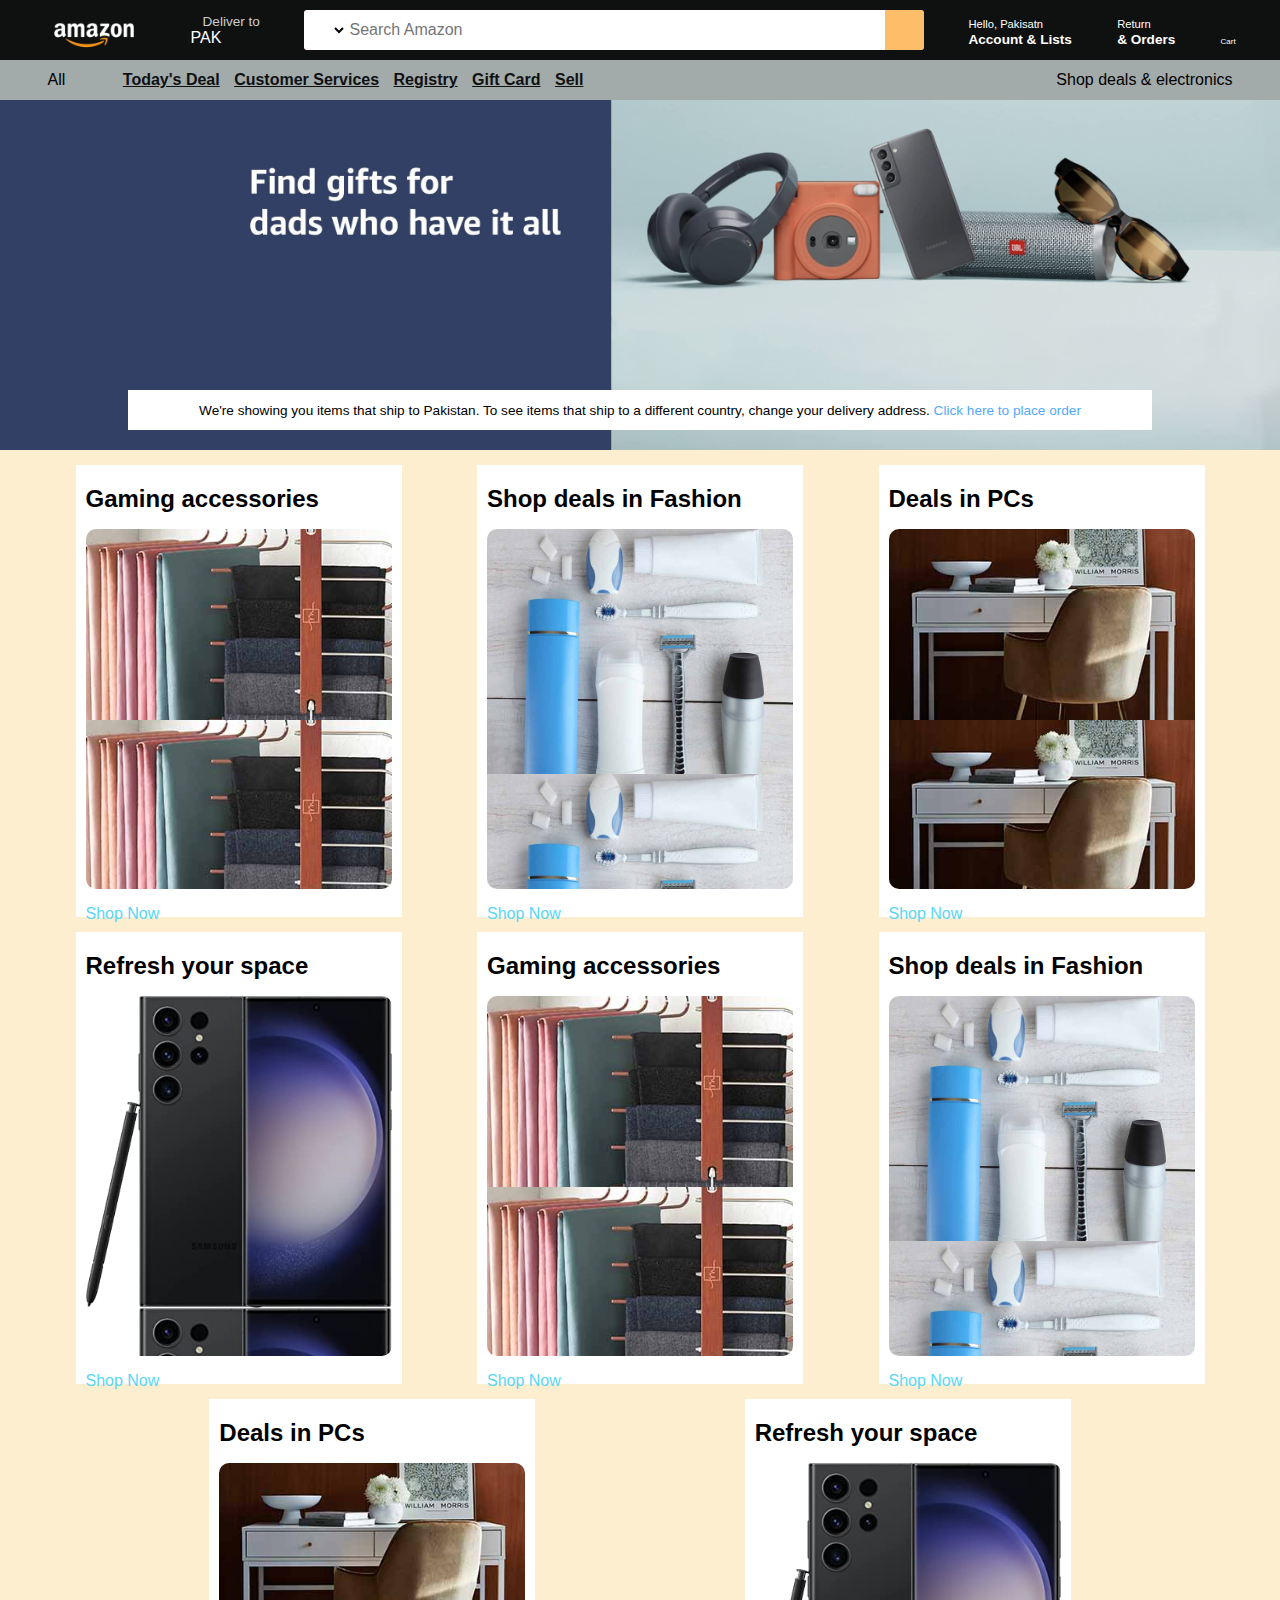
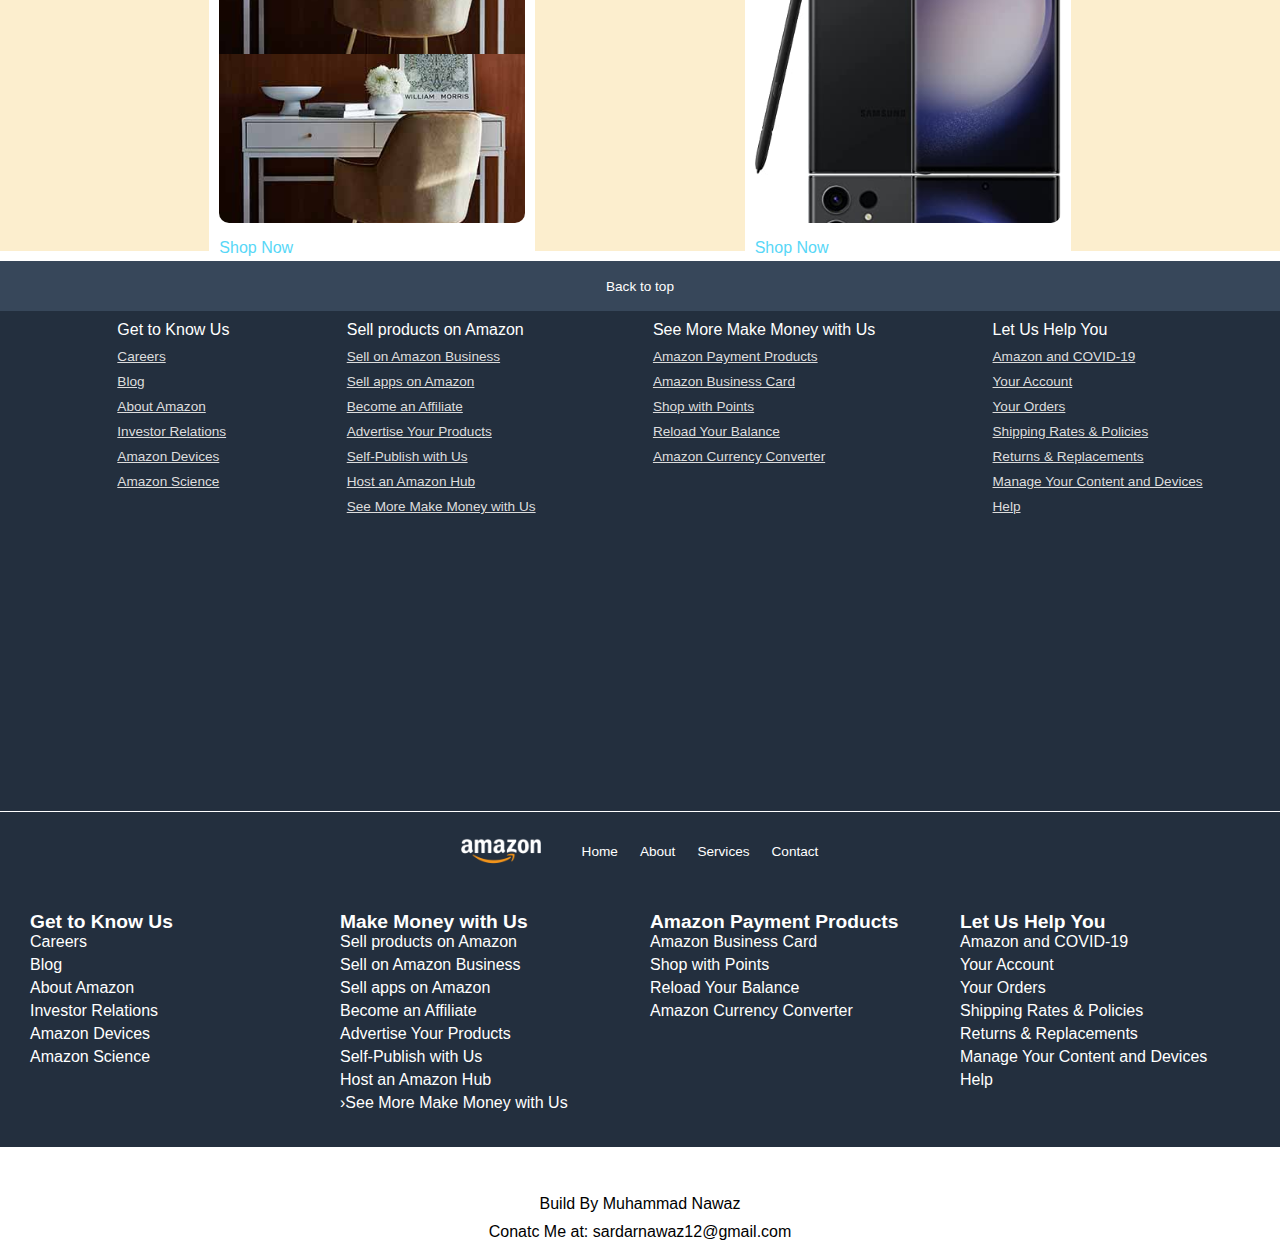
<file: index.html>
<!DOCTYPE html>
<html lang="en">
<head>
    <meta charset="UTF-8">
    <meta name="viewport" content="width=device-width, initial-scale=1.0">
    <title>Amazon</title>
    <link rel="stylesheet" href="style.css">
    <link rel="stylesheet" href="https://cdnjs.cloudflare.com/ajax/libs/font-awesome/6.5.2/css/all.min.css" integrity="sha512-SnH5WK+bZxgPHs44uWIX+LLJAJ9/2PkPKZ5QiAj6Ta86w+fsb2TkcmfRyVX3pBnMFcV7oQPJkl9QevSCWr3W6A==" crossorigin="anonymous" referrerpolicy="no-referrer" />
</head>
<body>
    <header>
<div class="navbar">


    <div class="nav-logo border">
        <div class="logo"></div>
</div>
<div class="nav-address border">
    <p class="add-first">Deliver to </p>
    <div class="add-icon">
        <i class="fa-solid fa-location-dot"></i>
                <p  class="add-second">PAK</p>
    </div>
</div>

<div class="nav-search">
    <select class="search-select">
        <option value="All"></option>
    </select>
    <input class="search-text" type="text" placeholder="Search Amazon">
    <div class="search-icon">
    <i class="fa-solid fa-magnifying-glass "></i>

    </div>

</div>
<!-- Box 5 -->
<div class="nav-sign border">
<p><span>Hello, Pakisatn</span></p>
<p class="nav-second">Account & Lists</p>
</div>
<div class="nav-sign border">
    <p><span>Return</span></p>
    <p class="nav-second">& Orders</p>
    </div>
    <!-- car div -->
 <div class="nav-cart border">
    <i class="fa-solid fa-cart-shopping"></i>
    Cart
 </div>
</div>
 <!-- panel-->
<div class="panel">
    <div class="panel-all">
        <i class="fa-solid fa-bars"></i>
        All
    </div>
    <div class="panel-option">
<a href="#">Today's Deal</a>
<a href="#">Customer Services</a>
<a href="#">Registry</a>
<a href="#">Gift Card</a>
<a href="#">Sell</a>


    </div>
    <div class="panel-deals">
        Shop deals & electronics
    </div>
</div>
<div class="hero-section">
    <div class="hero-message">
        <p>We're showing you items that ship to Pakistan. To see items that ship to a different country, change your delivery address.
            <a>Click here to place order</a></p>
    </div>
</div>
</header>

<!-- Box Section -->
 <div class="shop-section">
<div class="box-1 box">
<div class="box-content">
    <h2>Gaming accessories
    </h2>
     <div class="box-img" style="background-image: url('box1_image.jpg');">
</div>
<p>Shop Now</p>

 </div>


</div>
<div class="box-2 box">
    <div class="box-content">
        <h2>Shop deals in Fashion

        </h2>
         <div class="box-img" style="background-image: url('box2_image.jpg');">
    </div>
    <p>Shop Now</p>
    
     </div>
</div>
<div class="box-3 box">
    <div class="box-content">
    <h2>Deals in PCs

    </h2>
     <div class="box-img" style="background-image: url('box3_image.jpg');">
</div>
<p>Shop Now</p>

 </div></div>
<div class="box-4 box">
    <div class="box-content">
        <h2>Refresh your space

        </h2>
         <div class="box-img" style="background-image: url('box4_image.jpg');">
    </div>
    <p>Shop Now</p>
    
     </div>
</div>
<div class="box-1 box">
    <div class="box-content">
        <h2>Gaming accessories
        </h2>
         <div class="box-img" style="background-image: url('box1_image.jpg');">
    </div>
    <p>Shop Now</p>
    
     </div>
    
    
    </div>
    <div class="box-2 box">
        <div class="box-content">
            <h2>Shop deals in Fashion
    
            </h2>
             <div class="box-img" style="background-image: url('box2_image.jpg');">
        </div>
        <p>Shop Now</p>
        
         </div>
    </div>
    <div class="box-3 box">
        <div class="box-content">
        <h2>Deals in PCs
    
        </h2>
         <div class="box-img" style="background-image: url('box3_image.jpg');">
    </div>
    <p>Shop Now</p>
    
     </div></div>
    <div class="box-4 box">
        <div class="box-content">
            <h2>Refresh your space
    
            </h2>
             <div class="box-img" style="background-image: url('box4_image.jpg');">
        </div>
        <p>Shop Now</p>
        
         </div>
    </div>
    
 </div>

<div class="footer">
    <div class="foot-panel1">
Back to top
    </div>
    <div class="foot-panel2">
<ul>
    <p>Get to Know Us</p>
<a href="#">Careers</a>
<a href="#">Blog</a>
<a href="#">About Amazon</a>
<a href="#">Investor Relations</a>
<a href="#">Amazon Devices</a>
<a href="#">Amazon Science</a>

</ul>
<ul>
    <p>Sell products on Amazon</p>
<a href="#">Sell on Amazon Business</a>
<a href="#">Sell apps on Amazon</a>
<a href="#">Become an Affiliate</a>
<a href="#">Advertise Your Products</a>
<a href="#">Self-Publish with Us</a>
<a href="#">Host an Amazon Hub</a>
<a href="#">See More Make Money with Us</a>
</ul>
<ul>
    <p>See More Make Money with Us</p>
    <a href="#">Amazon Payment Products</a>
    <a href="#">Amazon Business Card</a>
    <a href="#">Shop with Points</a>
    <a href="#">Reload Your Balance</a>
    <a href="#">Amazon Currency Converter</a>

</ul>
<ul>

    <p>Let Us Help You</p>
<a href="#">Amazon and COVID-19</a>
<a href="#">Your Account</a>
<a href="#">Your Orders</a>
<a href="#">Shipping Rates & Policies</a>
<a href="#">Returns & Replacements</a>
<a href="#">Manage Your Content and Devices</a>
<a href="#">Help</a>
</ul>
    </div>
   <div class="foot-panel3">
    <div class="logo"></div>
    <ul class="menu">
        <li class="border"><a href="#">Home</a></li>
        <li  class="border"><a href="#">About</a></li>
        <li  class="border"><a href="#">Services</a></li>
        <li  class="border"><a href="#">Contact</a></li>
    </ul>
</div>
<div class="foot-panel4">
    <div class="pages">
        <div>
            <h3>Get to Know Us</h3>
            <a href="#">Careers</a>
            <a href="#">Blog</a>
            <a href="#">About Amazon</a>
            <a href="#">Investor Relations</a>
            <a href="#">Amazon Devices</a>
            <a href="#">Amazon Science</a>
        </div>
        <div>
            <h3>Make Money with Us</h3>
            <a href="#">Sell products on Amazon</a>
            <a href="#">Sell on Amazon Business</a>
            <a href="#">Sell apps on Amazon</a>
            <a href="#">Become an Affiliate</a>
            <a href="#">Advertise Your Products</a>
            <a href="#">Self-Publish with Us</a>
            <a href="#">Host an Amazon Hub</a>
            <a href="#">›See More Make Money with Us</a>
        </div>
        <div>
            <h3>Amazon Payment Products</h3>
            <a href="#">Amazon Business Card</a>
            <a href="#">Shop with Points</a>
            <a href="#">Reload Your Balance</a>
            <a href="#">Amazon Currency Converter</a>
        </div>
        <div>
            <h3>Let Us Help You</h3>
            <a href="#">Amazon and COVID-19</a>
            <a href="#">Your Account</a>
            <a href="#">Your Orders</a>
            <a href="#">Shipping Rates & Policies</a>
            <a href="#">Returns & Replacements</a>
            <a href="#">Manage Your Content and Devices</a>
            <a href="#">Help</a>
        </div>
    </div>
</div>
<div class="footer-bottom">
    <a href="#">Conditions of Use</a>
    <a href="#">Privacy Notice</a>
    <a href="#">Consumer Health Data Privacy Disclosure</a>
    <a href="#">Your Ads Privacy Choices</a>
    <p>Build By Muhammad Nawaz</p>
    <p>Conatc Me at: sardarnawaz12@gmail.com</p>

</div>
</div>
 </body>
</html>
</file>
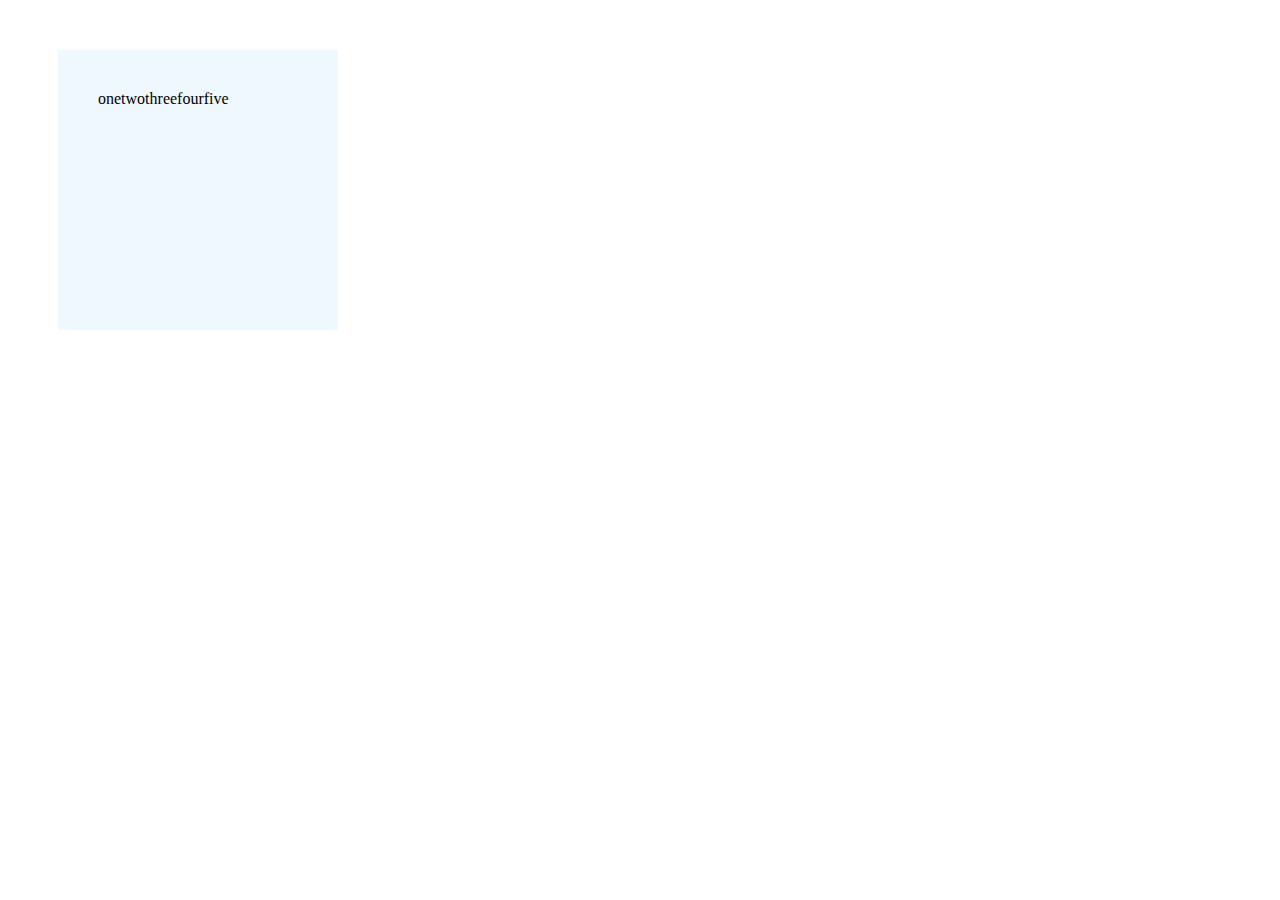
<file: flexbox.html>
<!DOCTYPE html>
<html lang="en">
<head>
    <meta charset="UTF-8">
    <meta name="viewport" content="width=device-width, initial-scale=1.0">
    <title>Flex Box</title>
</head>
<style>
.container{
margin: 50px;
padding: 40px;
background-color: aliceblue;
display: flex;
width: 200px;
height: 200px;


}


</style>
<body>
    <div class="container">
        <div class="one">one</div>
        <div class="two">two</div>
        <div class="three">three</div>
        <div class="four">four</div>
        <div class="five">five</div>
    </div>
</body>
</html>
</file>
<file: style.css>
* {
    margin: 0;
    font-family: Arial;
    box-sizing: border-box;
  }
.navbar{

    height: 60px;
    background-color: #0f1111;
    color: white;
    display: flex;
    align-items: center;
    justify-content: space-evenly;
}  
.nav-logo{
width: 100px;


}
.logo{
background-image: url('amazon_logo.png');
width: 100%;
background-size: cover;
height: 60px;
height: 50px;
margin-top: 3px;
}
.border{
border: 1.5px solid transparent;
}
.border:hover{
 border: 1.5px solid white;
}
.add-first{
color: #cccccc;
font-size: 0.85rem;
margin-left: 15px;
}
.add-icon{
    display: flex;
    align-items: center;
}
.add-second{

    margin-left: 3px;
}

.nav-search{
display: flex;
width:620px ;
background-color: pink;
height: 40px;
border-radius: 3px;
justify-content: space-evenly;
}
.nav-search:hover{

    border: 2px solid orange;
}
.search-select{
    background-color: #ffff;
    width: 50px;
    text-align: center;
    border-top-left-radius: 4px;
    border-bottom-left-radius: 4px;
    border: none;

}
.search-text{
    width: 100%;
    font-size: 1rem;
    border: none;
}
.search-icon{
display: flex;
justify-content: center;
align-items: center;
width: 45px;
background-color: #febd68;
border-top-right-radius: 4px;
border-bottom-right-radius: 4px;
color: #0f1111;
}
/* Box 4 */
span{
    font-size: 0.7rem;
}
.nav-second{
    font-size: 0.85rem;
    font-weight: 700;
}

/* Box 5  */
.nav-cart i{
font-size: 40px;

}
.nav-cart {
    font-size: 0.5rem;
    font-size: 700;
    
    }

    /* Panle */
    .panel{

        height: 40px;
        background-color: #a2aaaa;
        display: flex;
        align-items: center;
        justify-content: space-evenly;
    }
    .panel-option a{
        display: inline;
        margin-left: 10px;
        color: #0f1111;
    }
    .panel-option {
        width: 70%;
        font-size: 0,8rem;
        font-weight: 700;
    }

    /* Hero Section */
    .hero-section{
background-image: url('hero_image.jpg');
background-size: cover;
height: 350px;
display: flex;
justify-content: center;
align-items: end;


    }

    /*  */
    .hero-message{
        background-color: white;
        color:black;
        height: 40px;
        display: flex;
        align-items: center;
        justify-content: center;
        font-size: 0.85rem;
      width: 80%;
      margin-bottom: 20px;
    }
    .hero-message a {

color: rgb(82, 169, 250);

    }
    /* Shop Section */
    
.shop-section{
display: flex;
flex-wrap: wrap;
justify-content: space-evenly;
background-color: #FCEECE;
    }
    .box{
         height: 452px;
        width: 326px;
        background-color: white;
        padding: 20px 0px 15px;
        margin-top: 15px;
    }
    .box-img{

        height: 360px;
        background-size: contain;
        margin-top: 1rem;
        margin-bottom: 1rem;
        border-radius: 10px;
      }

    .box-content{
margin-left: 10px;
margin-right: 10px;



    }
    .box-content p{

        color: rgb(88, 215, 247);
    }
    .foot-panel1{

        background-color: #37475a;
        color : white;
        height: 50px;
        display : flex;
        justify-content: center;
        align-items: center;
 font-size: 0.85rem;
 margin-top: 10px;
    }

    .foot-panel2{

        background-color: #232F3E;
        color: white;
        height: 500px;
        display: flex;
        justify-content: space-evenly;

    }
    ul a{
        display: block;
        font-size: 0.85rem;
        margin-top: 10px;
        color: #dddddd;
     }
     ul p{
   margin-top: 10px;
     }
     .foot-panel3 {
        background-color: #232F3E;
        width: 100%;
        height: 70px;
        border-top: 0.5px solid white;
        display: flex;
        justify-content: center;
        align-items: center;
    }
    
    .logo {
        background-image: url('amazon_logo.png');
        background-size: cover;
        height: 50px;
        width: 100px;
    }
    
    .menu {
        display: flex;
        list-style: none;
        margin-left: 20px; /* Space between logo and menu */
        padding: 0;
    }
    
    .menu li {
        margin: 0 10px;
    }
    
    .menu a {
        color: white;
        text-decoration: none;
    }
    
    .menu a:hover {
        text-decoration: underline;
    }
    
    .foot-panel4 {
        background-color: #232F3E;
        padding: 20px;
        color: white;
    }

    .pages {
        display: flex;
        flex-wrap: wrap;
        justify-content: space-between;
    }

    .pages div {
        flex: 1 1 200px; /* Grow, shrink, and set minimum width */
        margin: 10px;
    }

    .pages a {
        color: white;
        text-decoration: none;
        display: block;
        margin-bottom: 5px;
    }

    .pages a:hover {
        text-decoration: underline;
    }

    .pages h3 {
        margin-top: 0;
        font-size: 1.2em;
    }
    .footer-bottom {
        margin-top: 20px;
        text-align: center;
    }

    .footer-bottom a {
        color: white;
        text-decoration: none;
        margin: 0 10px;
    }

    .footer-bottom a:hover {
        text-decoration: underline;
    }

    .footer-bottom p {
        margin: 10px 0 0 0;
    }
</file>
